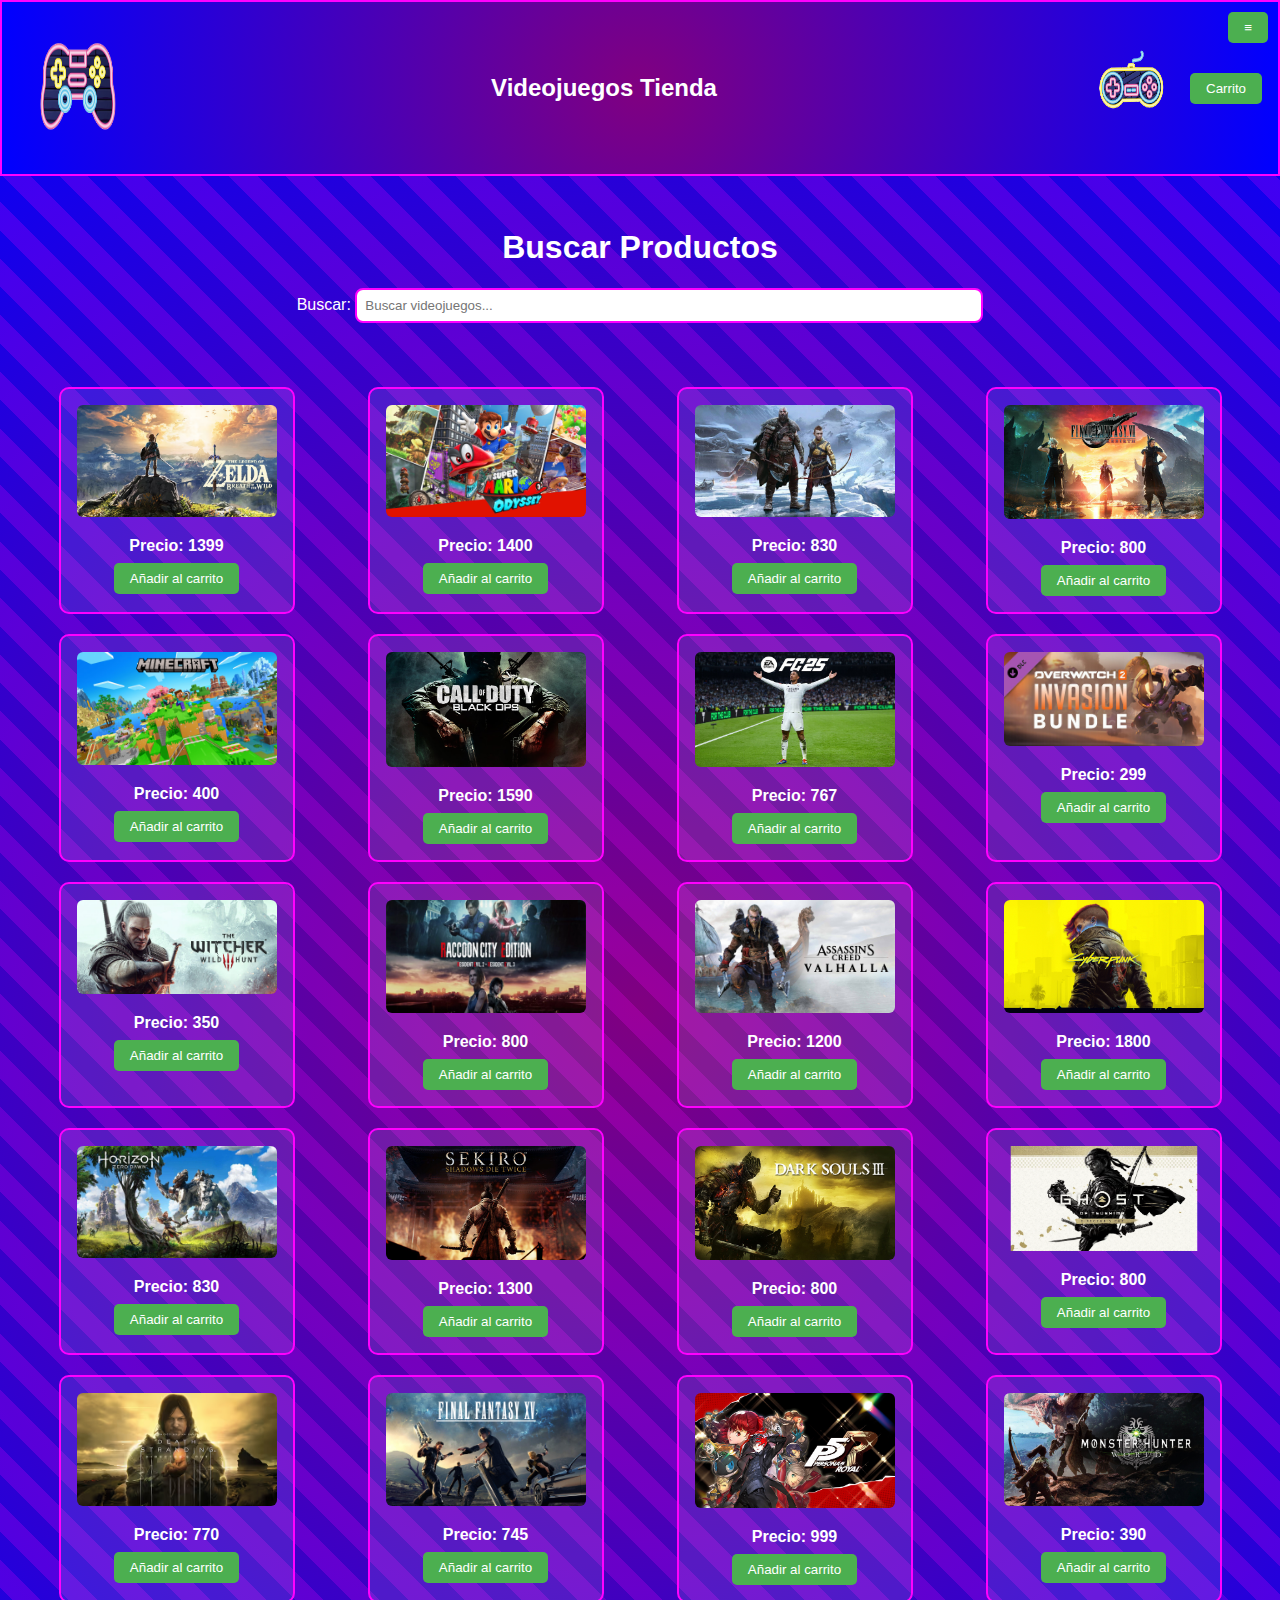
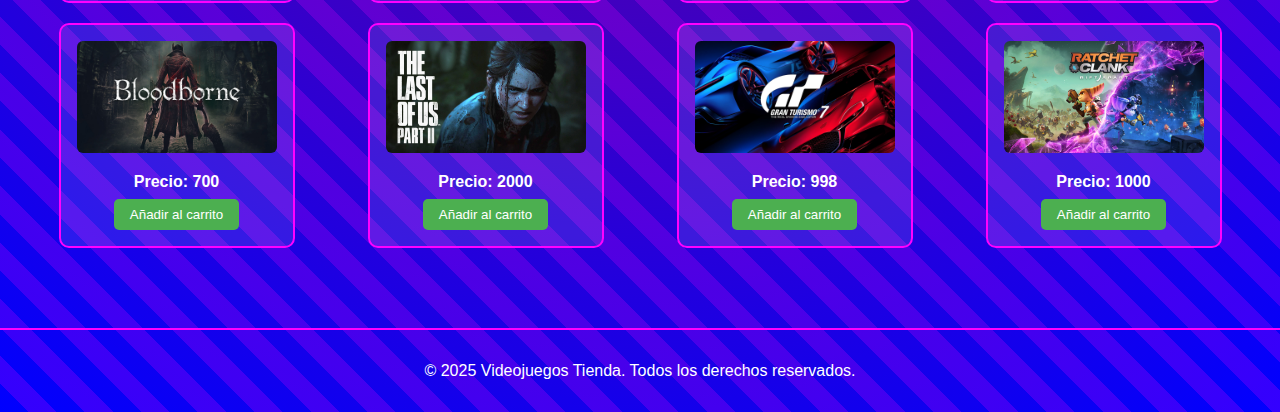
<file: VidejuegosTienda-main/VidejuegosTienda-main/buscar.html>
<!DOCTYPE html>
<html lang="es">
<head>
    <meta charset="UTF-8">
    <meta name="viewport" content="width=device-width, initial-scale=1.0">
    <title>Buscar</title>
    <link rel="stylesheet" href="styles.css"> <!-- Enlace al archivo de estilos -->
</head>
<body>
    <header>
        <img src="Img/Logo1.png" alt="Logo 1" class="logo"> <!-- Logo de la tienda -->
        <h1>Videojuegos Tienda</h1>
        <img src="Img/Logo2.png" alt="Logo 2" class="logo"> <!-- Segundo logo -->
        <!-- Botones de navegación -->
        <button id="btn-menu" onclick="window.location.href='index.html'">≡</button>
        <button onclick="window.location.href='carrito.html'">Carrito</button>
    </header>

    <main>
        <h1>Buscar Productos</h1>

        <!-- Barra de búsqueda -->
        <label for="searchBar">Buscar:</label>
        <input type="text" id="searchBar" placeholder="Buscar videojuegos...">

        <!-- Mensaje en caso de no encontrar resultados -->
        <p id="no-results-message" style="display: none;">No hay productos que coincidan con tu búsqueda.</p>

        <!-- Lista de productos -->
        <section id="product-list">
            <div class="product" data-name="The Legend of Zelda" data-id="1" data-price="1399">
                <img src="Img/zelda.png" alt="The Legend of Zelda" class="product-img"> <!-- Imagen del producto -->
                <p class="price">Precio: 1399</p>
                <button class="add-to-cart">Añadir al carrito</button>
            </div>
            <div class="product" data-name="Super Mario Odyssey" data-id="2" data-price="1400">
                <img src="Img/mario.png" alt="Super Mario Odyssey" class="product-img"> <!-- Imagen del producto -->
                <p class="price">Precio: 1400</p>
                <button class="add-to-cart">Añadir al carrito</button>
            </div>
            <div class="product" data-name="God of War" data-id="3" data-price="830">
                <img src="Img/gow.png" alt="God of War" class="product-img"> <!-- Imagen del producto -->
                <p class="price">Precio: 830</p>
                <button class="add-to-cart">Añadir al carrito</button>
            </div>
            <div class="product" data-name="Final Fantasy VII" data-id="4" data-price="800">
                <img src="Img/ff7.png" alt="Final Fantasy VII" class="product-img"> <!-- Imagen del producto -->
                <p class="price">Precio: 800</p>
                <button class="add-to-cart">Añadir al carrito</button>
            </div>
            <div class="product" data-name="Minecraft" data-id="5" data-price="400">
                <img src="Img/minecraft.png" alt="Minecraft" class="product-img"> <!-- Imagen del producto -->
                <p class="price">Precio: 400</p>
                <button class="add-to-cart">Añadir al carrito</button>
            </div>
            <div class="product" data-name="Call of Duty: Black Ops" data-id="6" data-price="1590">
                <img src="Img/cod.png" alt="Call of Duty: Black Ops" class="product-img"> <!-- Imagen del producto -->
                <p class="price">Precio: 1590</p>
                <button class="add-to-cart">Añadir al carrito</button>
            </div>
            <div class="product" data-name="FIFA 25" data-id="7" data-price="767">
                <img src="Img/fifa.png" alt="FIFA 25" class="product-img"> <!-- Imagen del producto -->
                <p class="price">Precio: 767</p>
                <button class="add-to-cart">Añadir al carrito</button>
            </div>
            <div class="product" data-name="Overwatch 2 - Pack de invasión" data-id="8" data-price="299">
                <img src="Img/overwatch.png" alt="Overwatch 2 - Pack de invasión" class="product-img"> <!-- Imagen del producto -->
                <p class="price">Precio: 299</p>
                <button class="add-to-cart">Añadir al carrito</button>
            </div>
            <div class="product" data-name="The Witcher 3" data-id="9" data-price="350">
                <img src="Img/witcher.png" alt="The Witcher 3" class="product-img"> <!-- Imagen del producto -->
                <p class="price">Precio: 350</p>
                <button class="add-to-cart">Añadir al carrito</button>
            </div>
            <div class="product" data-name="Raccoon City Edition" data-id="10" data-price="800">
                <img src="Img/re2.png" alt="Raccoon City Edition" class="product-img"> <!-- Imagen del producto -->
                <p class="price">Precio: 800</p>
                <button class="add-to-cart">Añadir al carrito</button>
            </div>
            <div class="product" data-name="Assassin's Creed Valhalla" data-id="11" data-price="1200">
                <img src="Img/acv.png" alt="Assassin's Creed Valhalla" class="product-img"> <!-- Imagen del producto -->
                <p class="price">Precio: 1200</p>
                <button class="add-to-cart">Añadir al carrito</button>
            </div>
            <div class="product" data-name="Cyberpunk 2077" data-id="12" data-price="1800">
                <img src="Img/cyberpunk.png" alt="Cyberpunk 2077" class="product-img"> <!-- Imagen del producto -->
                <p class="price">Precio: 1800</p>
                <button class="add-to-cart">Añadir al carrito</button>
            </div>
            <div class="product" data-name="Horizon Zero Dawn" data-id="13" data-price="830">
                <img src="Img/hzd.png" alt="Horizon Zero Dawn" class="product-img"> <!-- Imagen del producto -->
                <p class="price">Precio: 830</p>
                <button class="add-to-cart">Añadir al carrito</button>
            </div>
            <div class="product" data-name="Sekiro: Shadows Die Twice" data-id="14" data-price="1300">
                <img src="Img/sekiro.png" alt="Sekiro: Shadows Die Twice" class="product-img"> <!-- Imagen del producto -->
                <p class="price">Precio: 1300</p>
                <button class="add-to-cart">Añadir al carrito</button>
            </div>
            <div class="product" data-name="Dark Souls III" data-id="15" data-price="800">
                <img src="Img/darksouls3.png" alt="Dark Souls III" class="product-img"> <!-- Imagen del producto -->
                <p class="price">Precio: 800</p>
                <button class="add-to-cart">Añadir al carrito</button>
            </div>
            <div class="product" data-name="Ghost of Tsushima" data-id="16" data-price="800">
                <img src="Img/gots.png" alt="Ghost of Tsushima" class="product-img"> <!-- Imagen del producto -->
                <p class="price">Precio: 800</p>
                <button class="add-to-cart">Añadir al carrito</button>
            </div>
            <div class="product" data-name="Death Stranding" data-id="17" data-price="770">
                <img src="Img/deathstranding.png" alt="Death Stranding" class="product-img"> <!-- Imagen del producto -->
                <p class="price">Precio: 770</p>
                <button class="add-to-cart">Añadir al carrito</button>
            </div>
            <div class="product" data-name="Final Fantasy XV" data-id="18" data-price="745">
                <img src="Img/ff15.png" alt="Final Fantasy XV" class="product-img"> <!-- Imagen del producto -->
                <p class="price">Precio: 745</p>
                <button class="add-to-cart">Añadir al carrito</button>
            </div>
            <div class="product" data-name="Persona 5" data-id="19" data-price="999">
                <img src="Img/persona5.png" alt="Persona 5" class="product-img"> <!-- Imagen del producto -->
                <p class="price">Precio: 999</p>
                <button class="add-to-cart">Añadir al carrito</button>
            </div>
            <div class="product" data-name="Monster Hunter World" data-id="20" data-price="390">
                <img src="Img/mhw.png" alt="Monster Hunter World" class="product-img"> <!-- Imagen del producto -->
                <p class="price">Precio: 390</p>
                <button class="add-to-cart">Añadir al carrito</button>
            </div>
            <div class="product" data-name="Bloodborne" data-id="21" data-price="700">
                <img src="Img/bloodborne.png" alt="Bloodborne" class="product-img"> <!-- Imagen del producto -->
                <p class="price">Precio: 700</p>
                <button class="add-to-cart">Añadir al carrito</button>
            </div>  
            <div class="product" data-name="The Last of Us Part II" data-id="22" data-price="2000">
                <img src="Img/tlou2.png" alt="The Last of Us Part II" class="product-img"> <!-- Imagen del producto -->
                <p class="price">Precio: 2000</p>
                <button class="add-to-cart">Añadir al carrito</button>
            </div>  
            <div class="product" data-name="Gran Turismo 7" data-id="23" data-price="998">
                <img src="Img/gt7.png" alt="Gran Turismo 7" class="product-img"> <!-- Imagen del producto -->
                <p class="price">Precio: 998</p>
                <button class="add-to-cart">Añadir al carrito</button>
            </div>  
            <div class="product" data-name="Ratchet & Clank: Rift Apart" data-id="24" data-price="1000">
                <img src="Img/ratchet.png" alt="Ratchet & Clank: Rift Apart" class="product-img"> <!-- Imagen del producto -->
                <p class="price">Precio: 1000</p>
                <button class="add-to-cart">Añadir al carrito</button>
            </div>

        </section>
    </main>

    <footer>
        <p>&copy; 2025 Videojuegos Tienda. Todos los derechos reservados.</p> <!-- Pie de página -->
    </footer>

    <script>
        // Función para manejar la búsqueda
        document.getElementById('searchBar').addEventListener('input', function () {
            const searchValue = this.value.toLowerCase(); // Convierte la búsqueda a minúsculas para facilitar las comparaciones
            const products = document.querySelectorAll('.product'); // Selecciona todos los productos
            let hasResults = false; // Variable para rastrear si hay resultados

            products.forEach(product => {
                const productName = product.getAttribute('data-name').toLowerCase(); // Obtiene el nombre del producto
                if (productName.includes(searchValue)) {
                    product.style.display = 'block'; // Muestra el producto si coincide
                    hasResults = true; // Indica que hay resultados
                } else {
                    product.style.display = 'none'; // Oculta el producto si no coincide
                }
            });

            // Mostrar u ocultar el mensaje de "No hay resultados"
            const noResultsMessage = document.getElementById('no-results-message');
            noResultsMessage.style.display = hasResults ? 'none' : 'block'; // Muestra el mensaje solo si no hay resultados
        });

        // Función para añadir productos al carrito
        const addToCart = (id, name, price) => {
            let cart = JSON.parse(localStorage.getItem('cart')) || []; // Obtiene el carrito desde localStorage, o inicia uno nuevo si está vacío
            const existingProduct = cart.find(item => item.id == id); // Busca si el producto ya está en el carrito

            if (existingProduct) {
                existingProduct.quantity += 1; // Incrementa la cantidad si ya existe
            } else {
                cart.push({ id, name, price, quantity: 1 }); // Añade un nuevo producto al carrito
            }

            localStorage.setItem('cart', JSON.stringify(cart)); // Guarda el carrito actualizado en localStorage
            alert(`${name} añadido al carrito.`); // Muestra una alerta al usuario
        };

        // Asignar eventos a los botones para añadir al carrito
        document.querySelectorAll('.product-img, .add-to-cart').forEach(element => {
            element.addEventListener('click', () => {
                const product = element.closest('.product'); // Encuentra el contenedor del producto
                const id = product.getAttribute('data-id'); // Obtiene el ID del producto
                const name = product.getAttribute('data-name'); // Obtiene el nombre del producto
                const price = product.getAttribute('data-price'); // Obtiene el precio del producto

                addToCart(id, name, price); // Llama a la función para añadir al carrito
            });
        });
    </script>
</body>
</html>
</file>
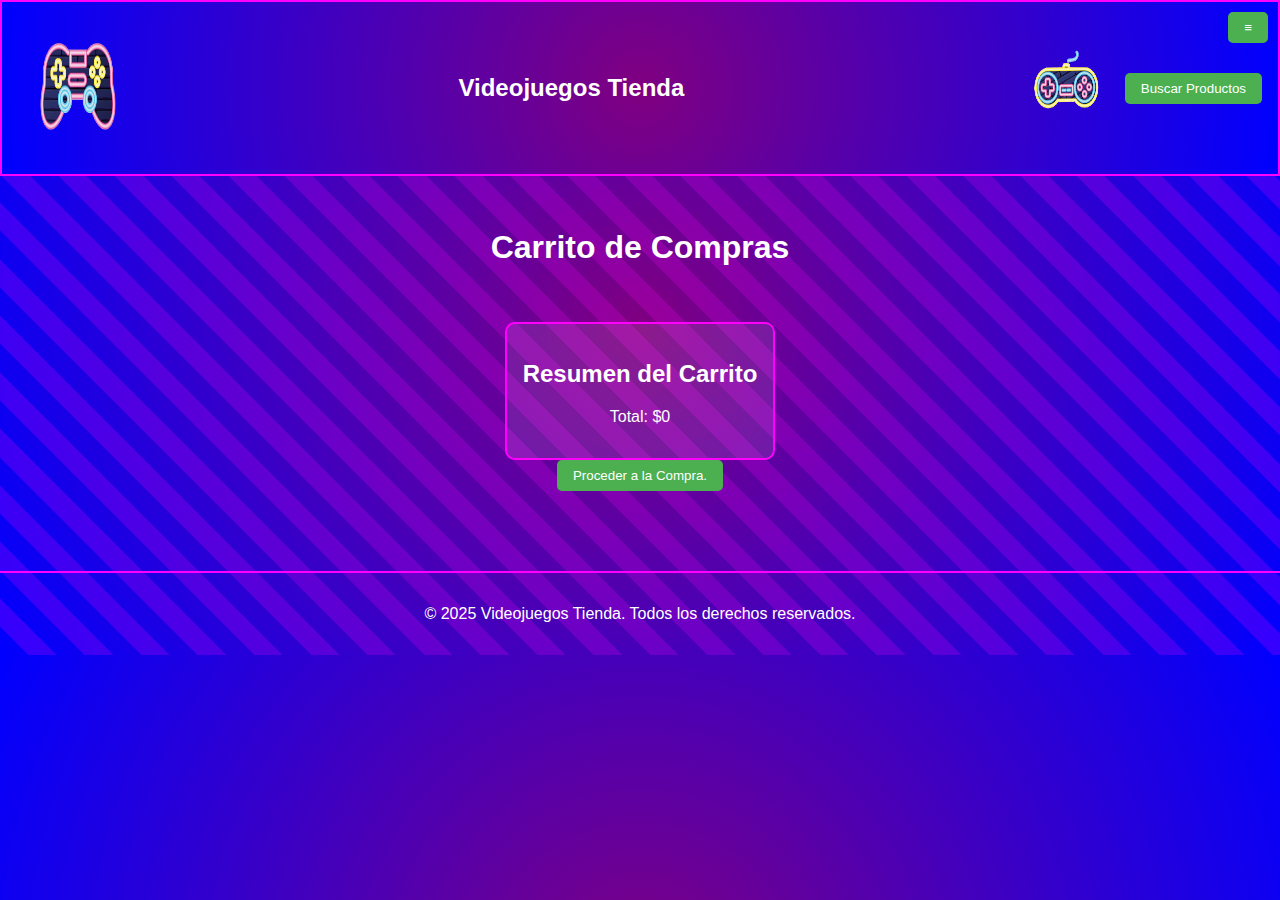
<file: VidejuegosTienda-main/VidejuegosTienda-main/carrito.html>
<!DOCTYPE html>
<html lang="es">
<head>
    <meta charset="UTF-8">
    <meta name="viewport" content="width=device-width, initial-scale=1.0">
    <title>Carrito de Compras</title>
    <link rel="stylesheet" href="styles.css"> <!-- Enlace al archivo de estilos reutilizables -->
</head>
<body>
    <header>
        <img src="Img/Logo1.png" alt="Logo 1" class="logo"> <!-- Primer logo -->
        <h1>Videojuegos Tienda</h1> <!-- Título de la tienda -->
        <img src="Img/Logo2.png" alt="Logo 2" class="logo"> <!-- Segundo logo -->
        <!-- Botones de navegación -->
        <button id="btn-menu" onclick="window.location.href='index.html'">≡</button>
        <button onclick="window.location.href='buscar.html'">Buscar Productos</button>
    </header>

    <main>
        <h1>Carrito de Compras</h1>

        <!-- Contenedor para mostrar los productos del carrito -->
        <section id="cart-items" class="cart-grid">
            <!-- Productos cargados dinámicamente aquí -->
        </section>

        <!-- Resumen del carrito -->
        <section id="cart-summary">
            <h2>Resumen del Carrito</h2>
            <p id="total-price">Total: $0</p>
        </section>

        <!-- Botón para proceder al pago -->
        <button id="checkout-button" onclick="window.location.href='pago.html'">Proceder a la Compra.</button>
    </main>

    <footer>
        <p>&copy; 2025 Videojuegos Tienda. Todos los derechos reservados.</p> <!-- Pie de página -->
    </footer>

    <script>
        // Función para cargar los productos del carrito
        const loadCart = () => {
            let cart = JSON.parse(localStorage.getItem('cart')) || []; // Obtiene el carrito desde localStorage, o inicia vacío
            const cartItemsContainer = document.getElementById('cart-items'); // Contenedor de productos
            const totalPriceElement = document.getElementById('total-price'); // Elemento para mostrar el total
            cartItemsContainer.innerHTML = ''; // Limpia el contenedor antes de actualizar

            let total = 0; // Variable para calcular el precio total

            cart.forEach(item => {
                const productElement = document.createElement('div'); // Crea un elemento para cada producto
                productElement.classList.add('product'); // Añade clase CSS para estilos
                productElement.innerHTML = `
                    <p>${item.name}</p> <!-- Nombre del producto -->
                    <p>Precio: $${item.price}</p> <!-- Precio del producto -->
                    <p>Cantidad: ${item.quantity}</p> <!-- Cantidad -->
                    <button class="remove-from-cart" data-id="${item.id}">Eliminar</button> <!-- Botón para eliminar -->
                `;
                cartItemsContainer.appendChild(productElement); // Agrega el producto al contenedor
                total += item.price * item.quantity; // Suma el precio total
            });

            totalPriceElement.textContent = `Total: $${total}`; // Actualiza el precio total en la interfaz

            // Agrega eventos para eliminar productos del carrito
            document.querySelectorAll('.remove-from-cart').forEach(button => {
                button.addEventListener('click', () => {
                    removeFromCart(button.getAttribute('data-id')); // Llama a la función para eliminar
                });
            });
        };

        // Función para eliminar productos del carrito
        const removeFromCart = (id) => {
            let cart = JSON.parse(localStorage.getItem('cart')) || []; // Obtiene el carrito actual
            const productIndex = cart.findIndex(item => item.id == id); // Encuentra el índice del producto

            if (productIndex !== -1) {
                if (cart[productIndex].quantity > 1) {
                    cart[productIndex].quantity -= 1; // Reduce la cantidad en 1
                } else {
                    cart.splice(productIndex, 1); // Elimina el producto si queda en 0
                }
            }

            localStorage.setItem('cart', JSON.stringify(cart)); // Actualiza el carrito en localStorage
            loadCart(); // Recarga la vista del carrito
        };

        // Cargar el carrito al iniciar la página
        document.addEventListener('DOMContentLoaded', loadCart);
    </script>
</body>
</html>
</file>
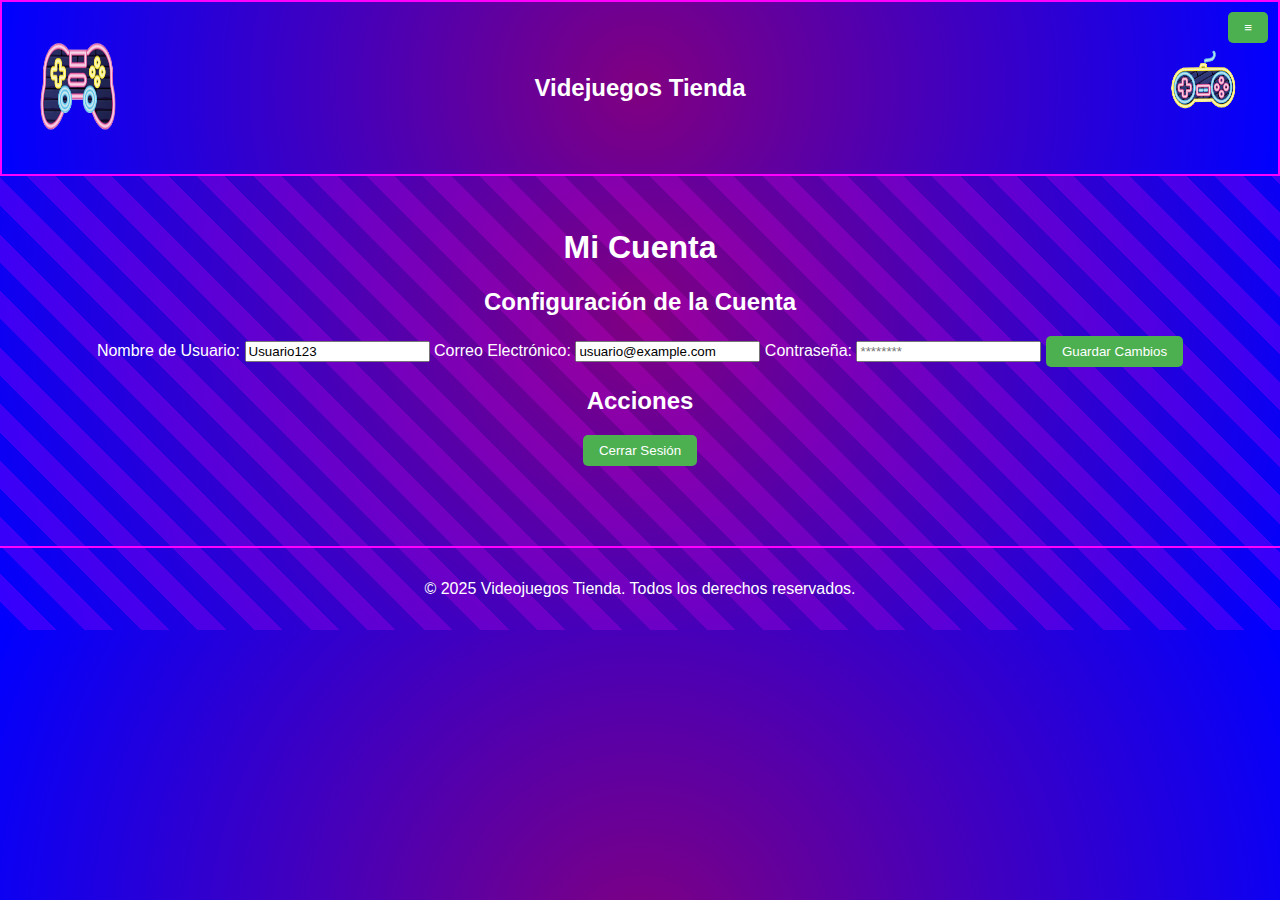
<file: VidejuegosTienda-main/VidejuegosTienda-main/cuenta.html>
<!DOCTYPE html>
<html lang="es">
<head>
    <meta charset="UTF-8">
    <meta name="viewport" content="width=device-width, initial-scale=1.0">
    <title>Cuenta</title>
    <link rel="stylesheet" href="styles.css"> <!-- Reutiliza los estilos -->
</head>
<body>
    <header>
        <img src="Img/Logo1.png" alt="Logo 1" class="logo">
        <h1>Videjuegos Tienda</h1>
        <img src="Img/Logo2.png" alt="Logo 2" class="logo">
        <button id="btn-menu" onclick="window.location.href='index.html'">≡</button>
    </header>
    <main>
        <h1>Mi Cuenta</h1>
        <section id="account-settings">
            <h2>Configuración de la Cuenta</h2>
            <form id="account-form">
                <label for="username">Nombre de Usuario:</label>
                <input type="text" id="username" value="Usuario123" required>
                
                <label for="email">Correo Electrónico:</label>
                <input type="email" id="email" value="usuario@example.com" required>
                
                <label for="password">Contraseña:</label>
                <input type="password" id="password" placeholder="********" required>
                
                <button type="submit">Guardar Cambios</button>
            </form>
        </section>
        <section id="account-actions">
            <h2>Acciones</h2>
            <button onclick="logout()">Cerrar Sesión</button>
        </section>
    </main>

    <footer>
        <p>&copy; 2025 Videojuegos Tienda. Todos los derechos reservados.</p> <!-- Pie de página -->
    </footer>
    
    <script>
        // Lógica para manejar el formulario de configuración
        const accountForm = document.getElementById('account-form');
        accountForm.addEventListener('submit', (event) => {
            event.preventDefault();
            alert('Cambios guardados exitosamente.');
            // Aquí puedes agregar lógica para guardar los cambios
        });

        // Lógica para cerrar sesión
        function logout() {
            localStorage.setItem('isLoggedIn', 'false'); // Actualiza el estado del login
            alert('Has cerrado sesión.');
            window.location.href = 'index.html'; // Redirige a la página principal
        }
    </script>
</body>
</html>
</file>
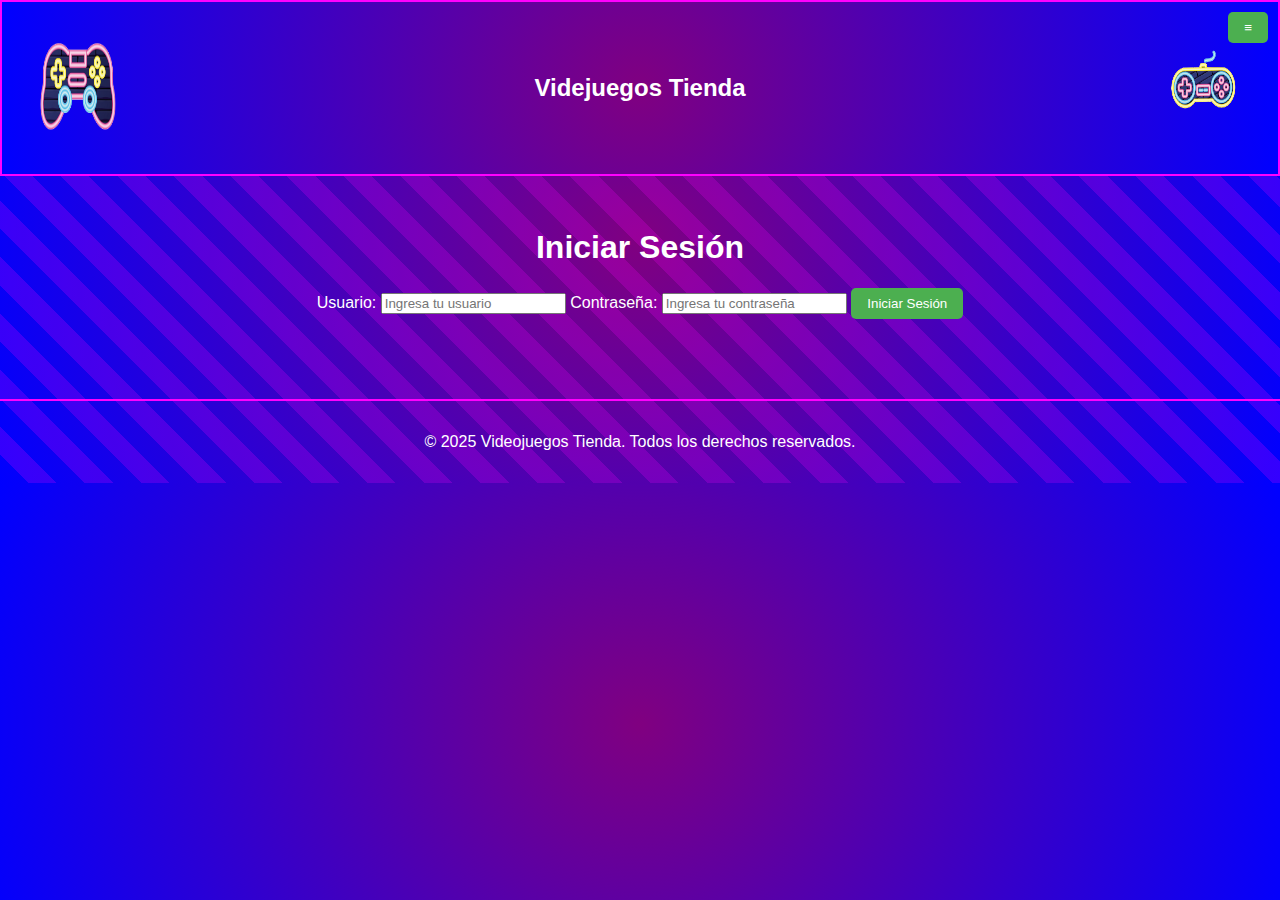
<file: VidejuegosTienda-main/VidejuegosTienda-main/login.html>
<!DOCTYPE html>
<html lang="es">
<head>
    <meta charset="UTF-8">
    <meta name="viewport" content="width=device-width, initial-scale=1.0">
    <title>Login</title>
    <link rel="stylesheet" href="styles.css"> <!-- Reutiliza los estilos -->
</head>
<body>
    <header>
        <img src="Img/Logo1.png" alt="Logo 1" class="logo">
        <h1>Videjuegos Tienda</h1>
        <img src="Img/Logo2.png" alt="Logo 2" class="logo">
        <button id="btn-menu" onclick="window.location.href='index.html'">≡</button>
    </header>
    <main>
        <h1>Iniciar Sesión</h1>
        <section id="login-section">
            <form id="login-form" onsubmit="event.preventDefault(); login();">
                <label for="username">Usuario:</label>
                <input type="text" id="username" placeholder="Ingresa tu usuario" required>
                
                <label for="password">Contraseña:</label>
                <input type="password" id="password" placeholder="Ingresa tu contraseña" required>
                
                <button type="submit">Iniciar Sesión</button>
            </form>
        </section>
    </main>

    <footer>
        <p>&copy; 2025 Videojuegos Tienda. Todos los derechos reservados.</p> <!-- Pie de página -->
    </footer>

    <script>
        function login() {
            const username = document.getElementById('username').value;
            const password = document.getElementById('password').value;

            if (username && password) {
                // Simula el login y guarda el estado en localStorage
                localStorage.setItem('isLoggedIn', 'true'); // Guarda el estado del login
                alert(`Bienvenido, ${username}`);
                window.location.href = 'menu.html'; // Redirige al menú
            } else {
                alert('Por favor, completa todos los campos.');
            }
        }
    </script>
</body>
</html>
</file>
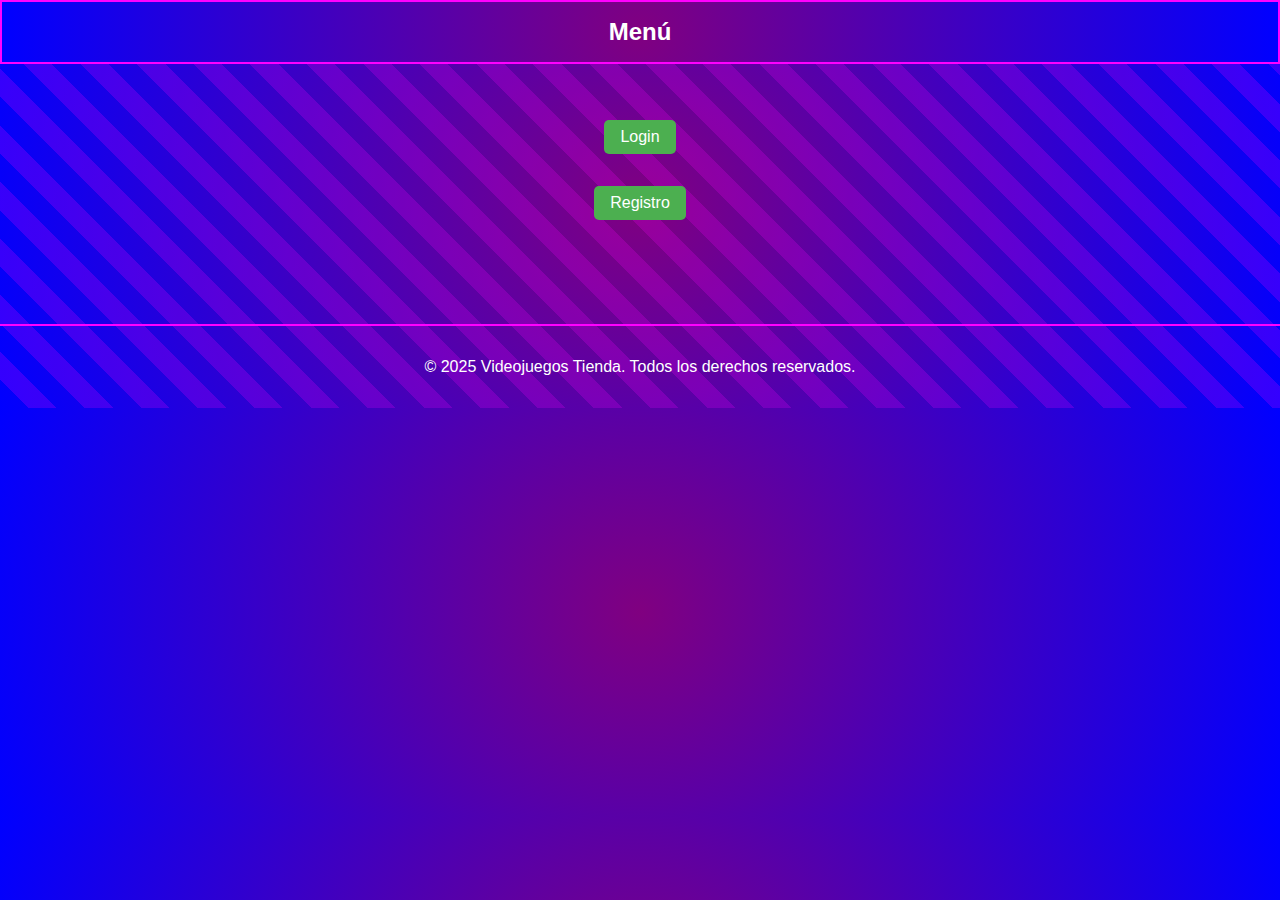
<file: VidejuegosTienda-main/VidejuegosTienda-main/menu.html>
<!DOCTYPE html>
<html lang="es">
<head>
    <meta charset="UTF-8">
    <meta name="viewport" content="width=device-width, initial-scale=1.0">
    <title>Menú</title>
    <link rel="stylesheet" href="styles.css">
</head>
<body>
    <header>
        <h1>Menú</h1>
    </header>
    <main id="menu-content">
        <!-- El contenido se cargará dinámicamente -->
    </main>

    <footer>
        <p>&copy; 2025 Videojuegos Tienda. Todos los derechos reservados.</p>
    </footer>
    
    <script src="menu.js"></script>
</body>
</html>
</file>
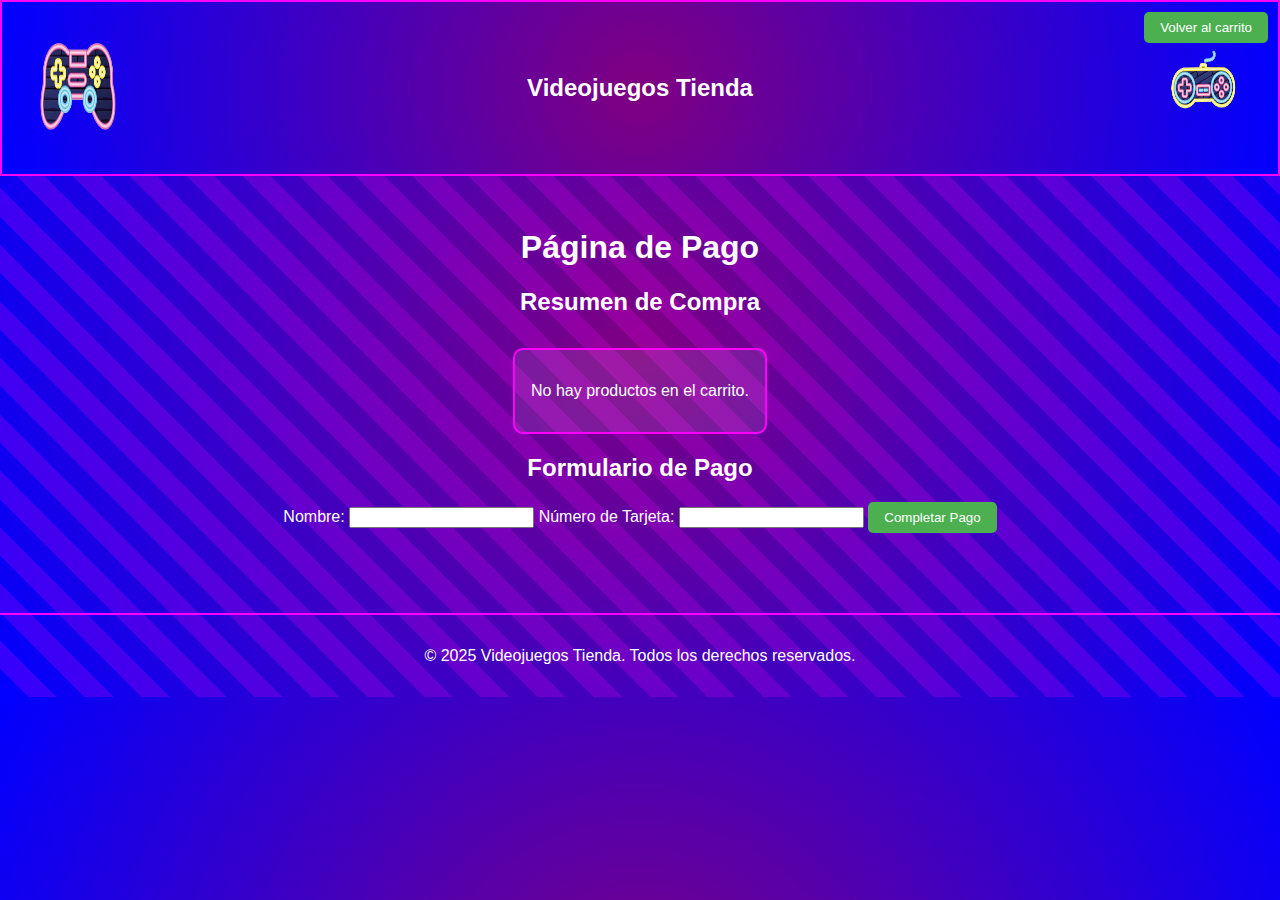
<file: VidejuegosTienda-main/VidejuegosTienda-main/pago.html>
<!DOCTYPE html>
<html lang="es">
<head>
    <meta charset="UTF-8">
    <meta name="viewport" content="width=device-width, initial-scale=1.0">
    <title>Pago</title>
    <link rel="stylesheet" href="styles.css"> <!-- Enlace a los estilos -->
</head>
<body>
    <header>
        <img src="Img/Logo1.png" alt="Logo 1" class="logo">
        <h1>Videojuegos Tienda</h1>
        <img src="Img/Logo2.png" alt="Logo 2" class="logo">
        <button id="btn-menu" onclick="window.location.href='carrito.html'">Volver al carrito</button>
    </header>
    <main>
        <h1>Página de Pago</h1>
        <section id="payment-summary">
            <h2>Resumen de Compra</h2>
            <div id="cart-summary"></div> <!-- Resumen dinámico del carrito -->
        </section>
        <section id="payment-form">
            <h2>Formulario de Pago</h2>
            <form>
                <label for="name">Nombre:</label>
                <input type="text" id="name" required>
                
                <label for="card">Número de Tarjeta:</label>
                <input type="text" id="card" required>
                
                <button type="submit">Completar Pago</button>
            </form>
        </section>
    </main>

    <footer>
        <p>&copy; 2025 Videojuegos Tienda. Todos los derechos reservados.</p> <!-- Pie de página -->
    </footer>
    
    <script>
        const cart = JSON.parse(localStorage.getItem('cart')) || [];
        const cartSummary = document.getElementById('cart-summary');

        if (cart.length === 0) {
            cartSummary.innerHTML = '<p>No hay productos en el carrito.</p>';
        } else {
            let total = 0;
            cart.forEach(item => {
                cartSummary.innerHTML += `
                    <div>
                        <p>${item.name} x${item.quantity}: $${item.price * item.quantity}</p>
                    </div>
                `;
                total += item.price * item.quantity;
            });
            cartSummary.innerHTML += `<h3>Total: $${total}</h3>`;
        }

        const paymentForm = document.querySelector('form');
        paymentForm.addEventListener('submit', (event) => {
            event.preventDefault();
            alert('Pago completado con éxito. Gracias por tu compra.');
            localStorage.removeItem('cart'); // Limpia el carrito tras el pago
            window.location.href = 'buscar.html'; // Redirige a la página de productos
        });
    </script>
</body>
</html>
</file>
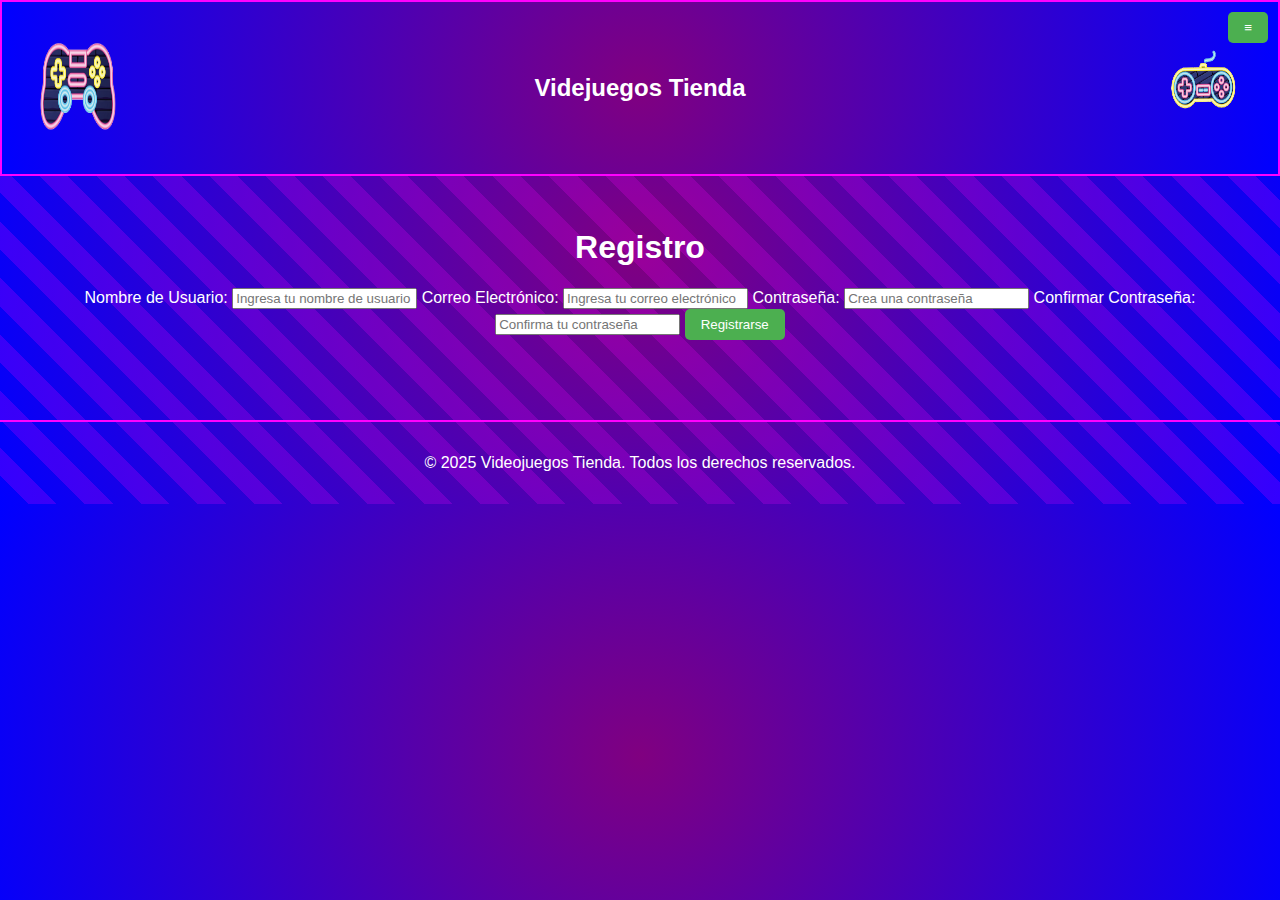
<file: VidejuegosTienda-main/VidejuegosTienda-main/registro.html>
<!DOCTYPE html>
<html lang="es">
<head>
    <meta charset="UTF-8">
    <meta name="viewport" content="width=device-width, initial-scale=1.0">
    <title>Registro</title>
    <link rel="stylesheet" href="styles.css"> <!-- Reutiliza los estilos -->
</head>
<body>
    <header>
        <img src="Img/Logo1.png" alt="Logo 1" class="logo">
        <h1>Videjuegos Tienda</h1>
        <img src="Img/Logo2.png" alt="Logo 2" class="logo">
        <button id="btn-menu" onclick="window.location.href='index.html'">≡</button>
    </header>
    <main>
        <h1>Registro</h1>
        <section id="register-section">
            <form id="register-form" onsubmit="event.preventDefault(); register();">
                <label for="username">Nombre de Usuario:</label>
                <input type="text" id="username" placeholder="Ingresa tu nombre de usuario" required>
                
                <label for="email">Correo Electrónico:</label>
                <input type="email" id="email" placeholder="Ingresa tu correo electrónico" required>
                
                <label for="password">Contraseña:</label>
                <input type="password" id="password" placeholder="Crea una contraseña" required>
                
                <label for="confirm-password">Confirmar Contraseña:</label>
                <input type="password" id="confirm-password" placeholder="Confirma tu contraseña" required>
                
                <button type="submit">Registrarse</button>
            </form>
        </section>
    </main>

    <footer>
        <p>&copy; 2025 Videojuegos Tienda. Todos los derechos reservados.</p> <!-- Pie de página -->
    </footer>
    
    <script>
        function register() {
            const username = document.getElementById('username').value;
            const email = document.getElementById('email').value;
            const password = document.getElementById('password').value;
            const confirmPassword = document.getElementById('confirm-password').value;

            if (password !== confirmPassword) {
                alert('Las contraseñas no coinciden.');
                return;
            }

            // Simula el registro y redirige a la página principal
            alert(`Registro exitoso para el usuario: ${username}`);
            window.location.href = 'index.html';
        }
    </script>
</body>
</html>
</file>
<file: VidejuegosTienda-main/VidejuegosTienda-main/styles.css>
/* Estilos generales */
body {
  font-family: Arial, sans-serif;
  margin: 0;
  padding: 0;
  text-align: center;
  background: radial-gradient(circle, #800080, #0000FF);
  color: white;
  position: relative;
}

/* Fondo con líneas diagonales */
body::before {
  content: "";
  position: absolute;
  top: 0;
  left: 0;
  width: 100%;
  height: 100%;
  background-image: repeating-linear-gradient(
    45deg,
    transparent,
    transparent 20px,
    #FF00FF 20px,
    #FF00FF 40px
  );
  opacity: 0.2;
  z-index: -1;
}

/* Encabezado */
header {
  display: flex;
  align-items: center;
  justify-content: space-between;
  background: radial-gradient(circle, #800080, #0000FF);
  border: 2px solid #FF00FF;
  color: white;
  padding: 1rem;
  position: relative;
  flex-wrap: wrap;
}

/* Título en el encabezado */
header h1 {
  flex-grow: 1;
  text-align: center;
  margin: 0;
  font-size: 1.5rem;
}

/* Logos */
header .logo {
  width: 80px;
  height: 100px;
  margin: 20px;
}

/* Botón de menú */
#btn-menu {
  position: absolute;
  top: 10px;
  right: 10px; 
  background-color: #4CAF50;
  color: white;
  border: none;
  padding: 0.5rem 1rem;
  cursor: pointer;
  border-radius: 5px;
  z-index: 1000;
}

/* Botones generales */
button {
  background-color: #4CAF50;
  color: white;
  border: none;
  padding: 0.5rem 1rem;
  cursor: pointer;
  border-radius: 5px;
}

/* Efecto al pasar el mouse sobre botones */
button:hover {
  background-color: #45a049;
}

/* Contenido principal */
main {
  padding: 2rem;
  text-align: center;
}

/* Barra de búsqueda */
#searchBar {
  width: 50%;
  padding: 0.5rem;
  margin-bottom: 2rem;
  border-radius: 8px;
  border: 2px solid #FF00FF;
  outline: none;
}

/* Lista de productos */
#product-list {
  display: grid;
  grid-template-columns: repeat(4, 1fr);
  gap: 20px;
  justify-items: center;
  margin-top: 2rem;
}

/* Tarjeta de producto */
.product {
  background: rgba(255, 255, 255, 0.1);
  border: 2px solid #FF00FF;
  border-radius: 10px;
  padding: 1rem;
  width: 200px;
  transition: transform 0.3s, box-shadow 0.3s;
}

/* Efecto al pasar el mouse sobre producto */
.product:hover {
  transform: scale(1.05);
  box-shadow: 0 4px 15px rgba(255, 0, 255, 0.6);
}

/* Imagen del producto */
.product img {
  width: 100%;
  height: auto;
  border-radius: 6px;
  margin-bottom: 0.5rem;
}

/* Precio del producto */
.price {
  font-weight: bold;
  margin: 0.5rem 0;
}

/* Pie de página */
footer {
  margin-top: 3rem;
  padding: 1rem;
  border-top: 2px solid #FF00FF;
}

/* Estilos especiales para el menú de navegación */
main ul {
  list-style: none; /* Quitar viñetas */
  padding: 0;
}

/* Estilos para cada elemento del menú */
main ul li {
  margin: 1rem 0;
}

/* Enlaces y botones dentro del menú */
main ul li a, main ul li button {
  text-decoration: none; /* Sin subrayado */
  background-color: #4CAF50; /* Color verde */
  color: white; /* Texto blanco */
  padding: 0.5rem 1rem; /* Espaciado interno */
  border: none; /* Sin bordes */
  border-radius: 5px; /* Bordes redondeados */
  cursor: pointer; /* Cursor de mano */
  display: inline-block; /* Comportamiento en línea */
  margin: 0.5rem; /* Separación */
}

/* Efecto al pasar el mouse sobre enlaces y botones */
main ul li a:hover, main ul li button:hover {
  background-color: #45a049; /* Verde más oscuro */
}

/* Carrito de compras: Estilo de los items */
.cart-grid {
  display: flex;
  flex-wrap: wrap;
  justify-content: center;
  gap: 1rem;
  margin-top: 1.5rem;
}

.cart-item {
  background-color: rgba(255, 255, 255, 0.1);
  border: 1px solid #FF00FF;
  border-radius: 10px;
  width: 250px;
  padding: 1rem;
  text-align: center;
  color: white;
  box-shadow: 0 0 10px #FF00FF;
}

.cart-item-img {
  width: 100%;
  height: auto;
  border-radius: 10px;
}

.cart-item-details h2 {
  font-size: 1.2rem;
  margin: 0.5rem 0;
}

/* Resumen del carrito */
#cart-summary {
  margin-top: 2rem;
  background-color: rgba(255, 255, 255, 0.1);
  border: 2px solid #FF00FF;
  padding: 1rem;
  border-radius: 10px;
  width: fit-content;
  margin-inline: auto;
  color: white;
}

/* Diseño responsive */
/* ajustes para celulares */
@media screen and (max-width: 768px) {
  header {
    flex-direction: column;
    align-items: center;
  }
  
  header h1 {
    font-size: 1.2rem;
    margin: 0.5rem 0;
  }

  header .logo {
    width: 60px;
    height: auto;
    margin: 0.5rem 0;
  }

  #btn-menu {
    position: relative;
    top: auto;
    right: auto;
    margin-top: 10px;
  }

  #product-list {
    grid-template-columns: repeat(2, 1fr);
  }

  #searchBar {
    width: 80%;
  }
}
</file>
